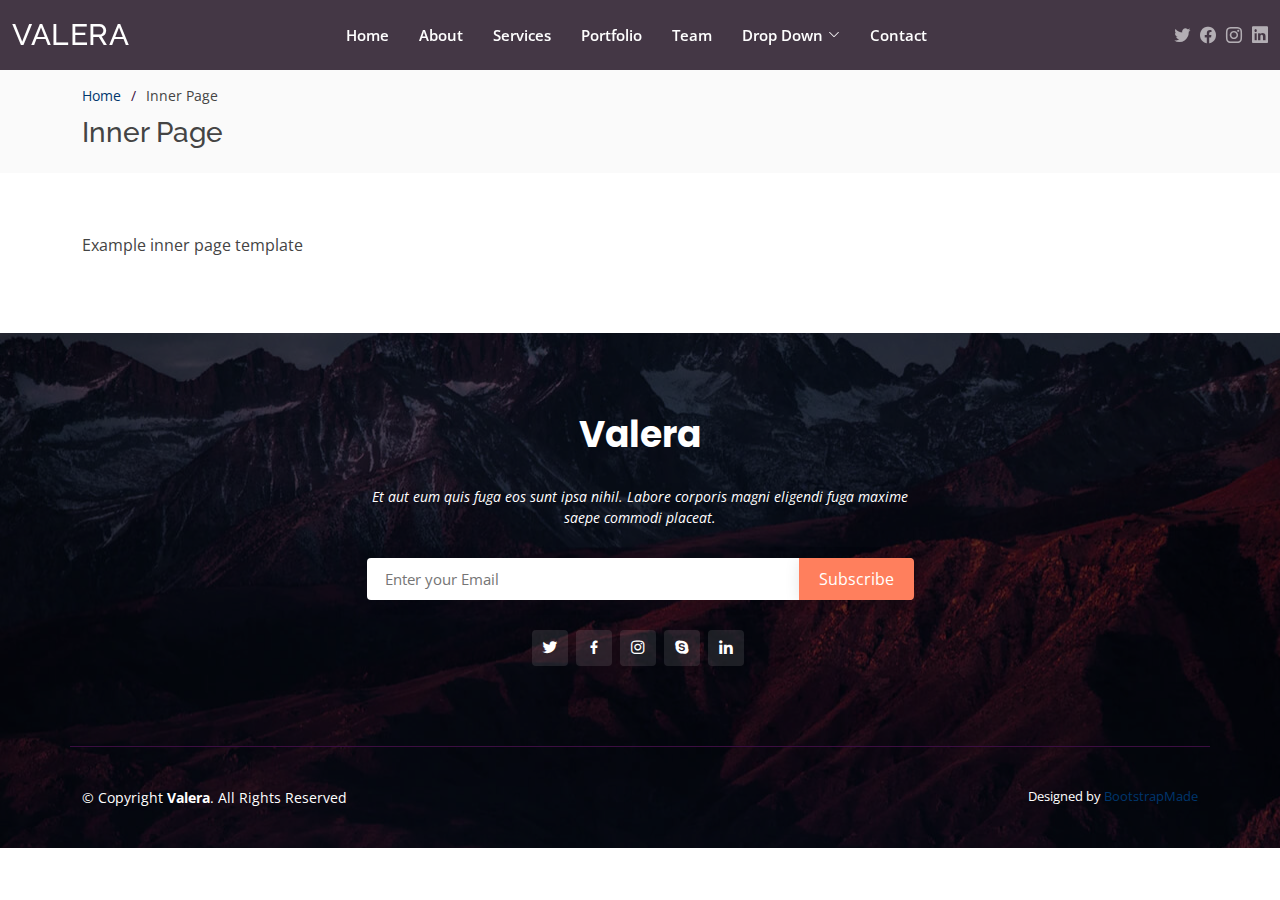
<file: inner-page.html>
<!DOCTYPE html>
<html lang="en">

<head>
  <meta charset="utf-8">
  <meta content="width=device-width, initial-scale=1.0" name="viewport">

  <title>Inner Page - Valera Bootstrap Template</title>
  <meta content="" name="description">
  <meta content="" name="keywords">

  <!-- Favicons -->
  <link href="assets/img/favicon.png" rel="icon">
  <link href="assets/img/apple-touch-icon.png" rel="apple-touch-icon">

  <!-- Google Fonts -->
  <link href="https://fonts.googleapis.com/css?family=Open+Sans:300,300i,400,400i,600,600i,700,700i|Raleway:300,300i,400,400i,500,500i,600,600i,700,700i|Poppins:300,300i,400,400i,500,500i,600,600i,700,700i" rel="stylesheet">

  <!-- Vendor CSS Files -->
  <link href="assets/vendor/bootstrap/css/bootstrap.min.css" rel="stylesheet">
  <link href="assets/vendor/bootstrap-icons/bootstrap-icons.css" rel="stylesheet">
  <link href="assets/vendor/boxicons/css/boxicons.min.css" rel="stylesheet">
  <link href="assets/vendor/glightbox/css/glightbox.min.css" rel="stylesheet">
  <link href="assets/vendor/remixicon/remixicon.css" rel="stylesheet">
  <link href="assets/vendor/swiper/swiper-bundle.min.css" rel="stylesheet">

  <!-- Template Main CSS File -->
  <link href="assets/css/style.css" rel="stylesheet">

  <!-- =======================================================
  * Template Name: Valera - v4.6.0
  * Template URL: https://bootstrapmade.com/valera-free-bootstrap-theme/
  * Author: BootstrapMade.com
  * License: https://bootstrapmade.com/license/
  ======================================================== -->
</head>

<body>

  <!-- ======= Header ======= -->
  <header id="header" class="d-flex align-items-center header-inner-pages">
    <div class="container-fluid d-flex align-items-center justify-content-lg-between">

      <h1 class="logo me-auto me-lg-0"><a href="index.html">Valera</a></h1>
      <!-- Uncomment below if you prefer to use an image logo -->
      <!-- <a href="index.html" class="logo me-auto me-lg-0"><img src="assets/img/logo.png" alt="" class="img-fluid"></a>-->

      <nav id="navbar" class="navbar order-last order-lg-0">
        <ul>
          <li><a class="nav-link scrollto " href="#hero">Home</a></li>
          <li><a class="nav-link scrollto" href="#about">About</a></li>
          <li><a class="nav-link scrollto" href="#services">Services</a></li>
          <li><a class="nav-link scrollto " href="#portfolio">Portfolio</a></li>
          <li><a class="nav-link scrollto" href="#team">Team</a></li>
          <li class="dropdown"><a href="#"><span>Drop Down</span> <i class="bi bi-chevron-down"></i></a>
            <ul>
              <li><a href="#">Drop Down 1</a></li>
              <li class="dropdown"><a href="#"><span>Deep Drop Down</span> <i class="bi bi-chevron-right"></i></a>
                <ul>
                  <li><a href="#">Deep Drop Down 1</a></li>
                  <li><a href="#">Deep Drop Down 2</a></li>
                  <li><a href="#">Deep Drop Down 3</a></li>
                  <li><a href="#">Deep Drop Down 4</a></li>
                  <li><a href="#">Deep Drop Down 5</a></li>
                </ul>
              </li>
              <li><a href="#">Drop Down 2</a></li>
              <li><a href="#">Drop Down 3</a></li>
              <li><a href="#">Drop Down 4</a></li>
            </ul>
          </li>
          <li><a class="nav-link scrollto" href="#contact">Contact</a></li>
        </ul>
        <i class="bi bi-list mobile-nav-toggle"></i>
      </nav><!-- .navbar -->

      <div class="header-social-links d-flex align-items-center">
        <a href="#" class="twitter"><i class="bi bi-twitter"></i></a>
        <a href="#" class="facebook"><i class="bi bi-facebook"></i></a>
        <a href="#" class="instagram"><i class="bi bi-instagram"></i></a>
        <a href="#" class="linkedin"><i class="bi bi-linkedin"></i></i></a>
      </div>

    </div>
  </header><!-- End Header -->

  <main id="main">

    <!-- ======= Breadcrumbs ======= -->
    <section id="breadcrumbs" class="breadcrumbs">
      <div class="container">

        <ol>
          <li><a href="index.html">Home</a></li>
          <li>Inner Page</li>
        </ol>
        <h2>Inner Page</h2>

      </div>
    </section><!-- End Breadcrumbs -->

    <section class="inner-page">
      <div class="container">
        <p>
          Example inner page template
        </p>
      </div>
    </section>

  </main><!-- End #main -->

  <!-- ======= Footer ======= -->
  <footer id="footer">

    <div class="footer-top">

      <div class="container">

        <div class="row  justify-content-center">
          <div class="col-lg-6">
            <h3>Valera</h3>
            <p>Et aut eum quis fuga eos sunt ipsa nihil. Labore corporis magni eligendi fuga maxime saepe commodi placeat.</p>
          </div>
        </div>

        <div class="row footer-newsletter justify-content-center">
          <div class="col-lg-6">
            <form action="" method="post">
              <input type="email" name="email" placeholder="Enter your Email"><input type="submit" value="Subscribe">
            </form>
          </div>
        </div>

        <div class="social-links">
          <a href="#" class="twitter"><i class="bx bxl-twitter"></i></a>
          <a href="#" class="facebook"><i class="bx bxl-facebook"></i></a>
          <a href="#" class="instagram"><i class="bx bxl-instagram"></i></a>
          <a href="#" class="google-plus"><i class="bx bxl-skype"></i></a>
          <a href="#" class="linkedin"><i class="bx bxl-linkedin"></i></a>
        </div>

      </div>
    </div>

    <div class="container footer-bottom clearfix">
      <div class="copyright">
        &copy; Copyright <strong><span>Valera</span></strong>. All Rights Reserved
      </div>
      <div class="credits">
        <!-- All the links in the footer should remain intact. -->
        <!-- You can delete the links only if you purchased the pro version. -->
        <!-- Licensing information: https://bootstrapmade.com/license/ -->
        <!-- Purchase the pro version with working PHP/AJAX contact form: https://bootstrapmade.com/valera-free-bootstrap-theme/ -->
        Designed by <a href="https://bootstrapmade.com/">BootstrapMade</a>
      </div>
    </div>
  </footer><!-- End Footer -->

  <div id="preloader"></div>
  <a href="#" class="back-to-top d-flex align-items-center justify-content-center"><i class="bi bi-arrow-up-short"></i></a>

  <!-- Vendor JS Files -->
  <script src="assets/vendor/bootstrap/js/bootstrap.bundle.min.js"></script>
  <script src="assets/vendor/glightbox/js/glightbox.min.js"></script>
  <script src="assets/vendor/isotope-layout/isotope.pkgd.min.js"></script>
  <script src="assets/vendor/php-email-form/validate.js"></script>
  <script src="assets/vendor/purecounter/purecounter.js"></script>
  <script src="assets/vendor/swiper/swiper-bundle.min.js"></script>

  <!-- Template Main JS File -->
  <script src="assets/js/main.js"></script>

</body>

</html>
</file>
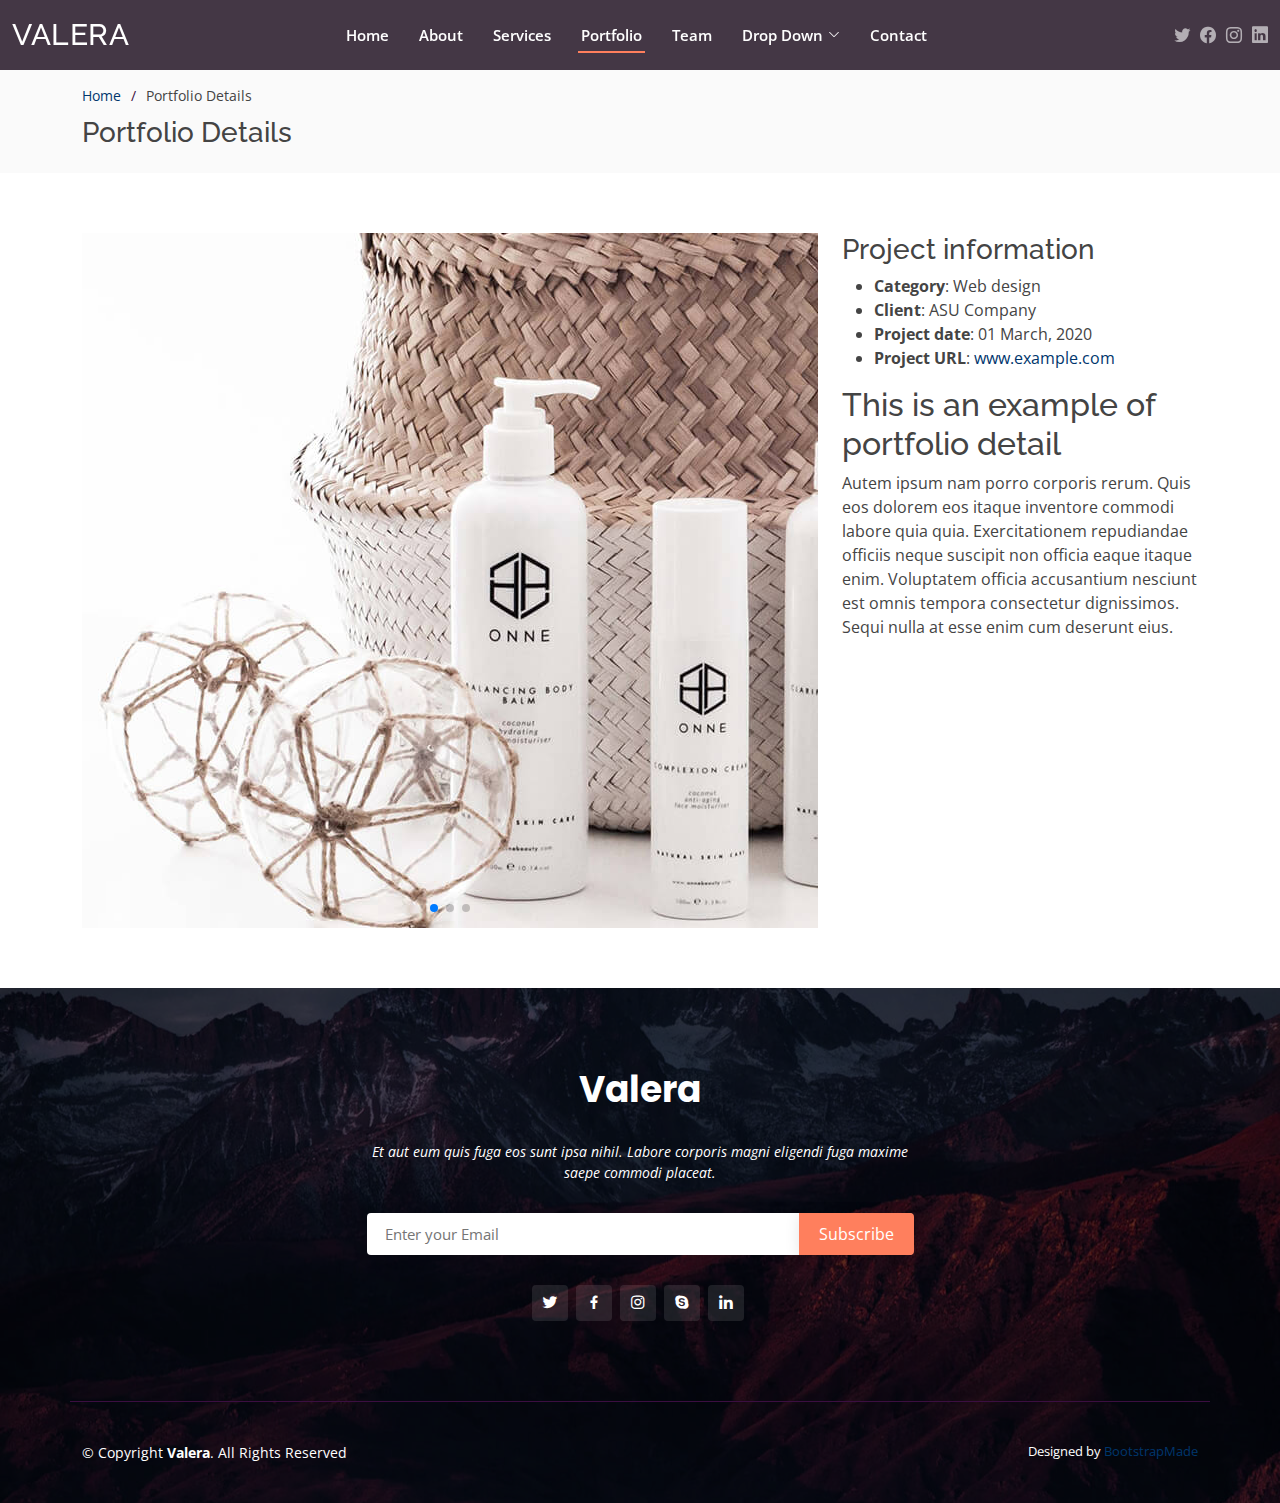
<file: portfolio-details.html>
<!DOCTYPE html>
<html lang="en">

<head>
  <meta charset="utf-8">
  <meta content="width=device-width, initial-scale=1.0" name="viewport">

  <title>Portfolio Details - Valera Bootstrap Template</title>
  <meta content="" name="description">
  <meta content="" name="keywords">

  <!-- Favicons -->
  <link href="assets/img/favicon.png" rel="icon">
  <link href="assets/img/apple-touch-icon.png" rel="apple-touch-icon">

  <!-- Google Fonts -->
  <link href="https://fonts.googleapis.com/css?family=Open+Sans:300,300i,400,400i,600,600i,700,700i|Raleway:300,300i,400,400i,500,500i,600,600i,700,700i|Poppins:300,300i,400,400i,500,500i,600,600i,700,700i" rel="stylesheet">

  <!-- Vendor CSS Files -->
  <link href="assets/vendor/bootstrap/css/bootstrap.min.css" rel="stylesheet">
  <link href="assets/vendor/bootstrap-icons/bootstrap-icons.css" rel="stylesheet">
  <link href="assets/vendor/boxicons/css/boxicons.min.css" rel="stylesheet">
  <link href="assets/vendor/glightbox/css/glightbox.min.css" rel="stylesheet">
  <link href="assets/vendor/remixicon/remixicon.css" rel="stylesheet">
  <link href="assets/vendor/swiper/swiper-bundle.min.css" rel="stylesheet">

  <!-- Template Main CSS File -->
  <link href="assets/css/style.css" rel="stylesheet">

  <!-- =======================================================
  * Template Name: Valera - v4.6.0
  * Template URL: https://bootstrapmade.com/valera-free-bootstrap-theme/
  * Author: BootstrapMade.com
  * License: https://bootstrapmade.com/license/
  ======================================================== -->
</head>

<body>

  <!-- ======= Header ======= -->
  <header id="header" class="d-flex align-items-center header-inner-pages">
    <div class="container-fluid d-flex align-items-center justify-content-lg-between">

      <h1 class="logo me-auto me-lg-0"><a href="index.html">Valera</a></h1>
      <!-- Uncomment below if you prefer to use an image logo -->
      <!-- <a href="index.html" class="logo me-auto me-lg-0"><img src="assets/img/logo.png" alt="" class="img-fluid"></a>-->

      <nav id="navbar" class="navbar order-last order-lg-0">
        <ul>
          <li><a class="nav-link scrollto " href="#hero">Home</a></li>
          <li><a class="nav-link scrollto" href="#about">About</a></li>
          <li><a class="nav-link scrollto" href="#services">Services</a></li>
          <li><a class="nav-link scrollto active" href="#portfolio">Portfolio</a></li>
          <li><a class="nav-link scrollto" href="#team">Team</a></li>
          <li class="dropdown"><a href="#"><span>Drop Down</span> <i class="bi bi-chevron-down"></i></a>
            <ul>
              <li><a href="#">Drop Down 1</a></li>
              <li class="dropdown"><a href="#"><span>Deep Drop Down</span> <i class="bi bi-chevron-right"></i></a>
                <ul>
                  <li><a href="#">Deep Drop Down 1</a></li>
                  <li><a href="#">Deep Drop Down 2</a></li>
                  <li><a href="#">Deep Drop Down 3</a></li>
                  <li><a href="#">Deep Drop Down 4</a></li>
                  <li><a href="#">Deep Drop Down 5</a></li>
                </ul>
              </li>
              <li><a href="#">Drop Down 2</a></li>
              <li><a href="#">Drop Down 3</a></li>
              <li><a href="#">Drop Down 4</a></li>
            </ul>
          </li>
          <li><a class="nav-link scrollto" href="#contact">Contact</a></li>
        </ul>
        <i class="bi bi-list mobile-nav-toggle"></i>
      </nav><!-- .navbar -->

      <div class="header-social-links d-flex align-items-center">
        <a href="#" class="twitter"><i class="bi bi-twitter"></i></a>
        <a href="#" class="facebook"><i class="bi bi-facebook"></i></a>
        <a href="#" class="instagram"><i class="bi bi-instagram"></i></a>
        <a href="#" class="linkedin"><i class="bi bi-linkedin"></i></i></a>
      </div>

    </div>
  </header><!-- End Header -->

  <main id="main">

    <!-- ======= Breadcrumbs ======= -->
    <section id="breadcrumbs" class="breadcrumbs">
      <div class="container">

        <ol>
          <li><a href="index.html">Home</a></li>
          <li>Portfolio Details</li>
        </ol>
        <h2>Portfolio Details</h2>

      </div>
    </section><!-- End Breadcrumbs -->

    <!-- ======= Portfolio Details Section ======= -->
    <section id="portfolio-details" class="portfolio-details">
      <div class="container">

        <div class="row gy-4">

          <div class="col-lg-8">
            <div class="portfolio-details-slider swiper">
              <div class="swiper-wrapper align-items-center">

                <div class="swiper-slide">
                  <img src="assets/img/portfolio/portfolio-details-1.jpg" alt="">
                </div>

                <div class="swiper-slide">
                  <img src="assets/img/portfolio/portfolio-details-2.jpg" alt="">
                </div>

                <div class="swiper-slide">
                  <img src="assets/img/portfolio/portfolio-details-3.jpg" alt="">
                </div>

              </div>
              <div class="swiper-pagination"></div>
            </div>
          </div>

          <div class="col-lg-4">
            <div class="portfolio-info">
              <h3>Project information</h3>
              <ul>
                <li><strong>Category</strong>: Web design</li>
                <li><strong>Client</strong>: ASU Company</li>
                <li><strong>Project date</strong>: 01 March, 2020</li>
                <li><strong>Project URL</strong>: <a href="#">www.example.com</a></li>
              </ul>
            </div>
            <div class="portfolio-description">
              <h2>This is an example of portfolio detail</h2>
              <p>
                Autem ipsum nam porro corporis rerum. Quis eos dolorem eos itaque inventore commodi labore quia quia. Exercitationem repudiandae officiis neque suscipit non officia eaque itaque enim. Voluptatem officia accusantium nesciunt est omnis tempora consectetur dignissimos. Sequi nulla at esse enim cum deserunt eius.
              </p>
            </div>
          </div>

        </div>

      </div>
    </section><!-- End Portfolio Details Section -->

  </main><!-- End #main -->

  <!-- ======= Footer ======= -->
  <footer id="footer">

    <div class="footer-top">

      <div class="container">

        <div class="row  justify-content-center">
          <div class="col-lg-6">
            <h3>Valera</h3>
            <p>Et aut eum quis fuga eos sunt ipsa nihil. Labore corporis magni eligendi fuga maxime saepe commodi placeat.</p>
          </div>
        </div>

        <div class="row footer-newsletter justify-content-center">
          <div class="col-lg-6">
            <form action="" method="post">
              <input type="email" name="email" placeholder="Enter your Email"><input type="submit" value="Subscribe">
            </form>
          </div>
        </div>

        <div class="social-links">
          <a href="#" class="twitter"><i class="bx bxl-twitter"></i></a>
          <a href="#" class="facebook"><i class="bx bxl-facebook"></i></a>
          <a href="#" class="instagram"><i class="bx bxl-instagram"></i></a>
          <a href="#" class="google-plus"><i class="bx bxl-skype"></i></a>
          <a href="#" class="linkedin"><i class="bx bxl-linkedin"></i></a>
        </div>

      </div>
    </div>

    <div class="container footer-bottom clearfix">
      <div class="copyright">
        &copy; Copyright <strong><span>Valera</span></strong>. All Rights Reserved
      </div>
      <div class="credits">
        <!-- All the links in the footer should remain intact. -->
        <!-- You can delete the links only if you purchased the pro version. -->
        <!-- Licensing information: https://bootstrapmade.com/license/ -->
        <!-- Purchase the pro version with working PHP/AJAX contact form: https://bootstrapmade.com/valera-free-bootstrap-theme/ -->
        Designed by <a href="https://bootstrapmade.com/">BootstrapMade</a>
      </div>
    </div>
  </footer><!-- End Footer -->

  <div id="preloader"></div>
  <a href="#" class="back-to-top d-flex align-items-center justify-content-center"><i class="bi bi-arrow-up-short"></i></a>

  <!-- Vendor JS Files -->
  <script src="assets/vendor/bootstrap/js/bootstrap.bundle.min.js"></script>
  <script src="assets/vendor/glightbox/js/glightbox.min.js"></script>
  <script src="assets/vendor/isotope-layout/isotope.pkgd.min.js"></script>
  <script src="assets/vendor/php-email-form/validate.js"></script>
  <script src="assets/vendor/purecounter/purecounter.js"></script>
  <script src="assets/vendor/swiper/swiper-bundle.min.js"></script>

  <!-- Template Main JS File -->
  <script src="assets/js/main.js"></script>

</body>

</html>
</file>
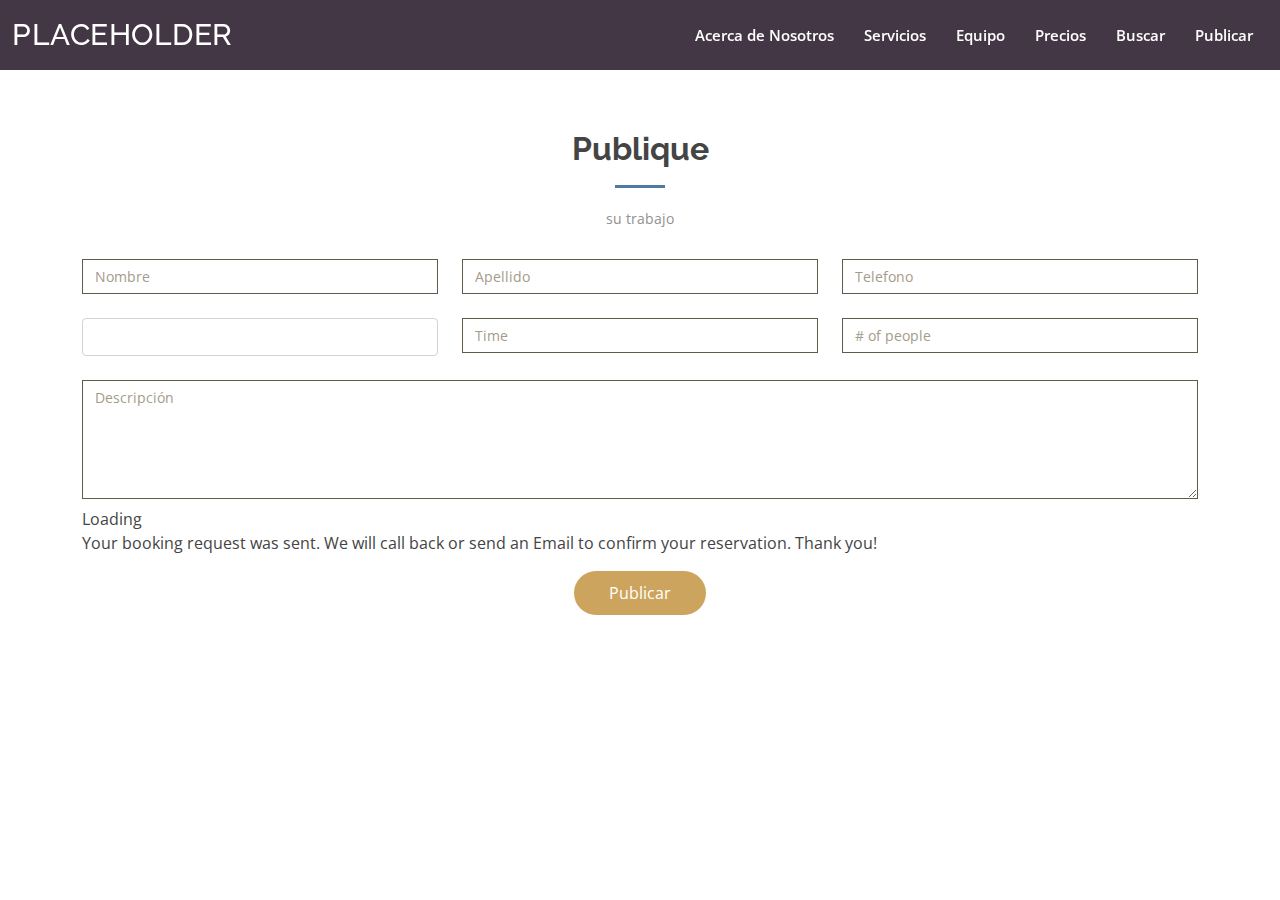
<file: publicar.html>
<!DOCTYPE html>
<html lang="en">

<head>
    <meta charset="utf-8">
    <meta content="width=device-width, initial-scale=1.0" name="viewport">

    <title>Proyecto Final</title>
    <meta content="" name="description">
    <meta content="" name="keywords">

    <!-- Favicons -->
    <link href="assets/img/favicon.png" rel="icon">
    <link href="assets/img/apple-touch-icon.png" rel="apple-touch-icon">

    <!-- Google Fonts -->
    <link href="https://fonts.googleapis.com/css?family=Open+Sans:300,300i,400,400i,600,600i,700,700i|Raleway:300,300i,400,400i,500,500i,600,600i,700,700i|Poppins:300,300i,400,400i,500,500i,600,600i,700,700i" rel="stylesheet">

    <!-- Vendor CSS Files -->
    <link href="assets/vendor/bootstrap/css/bootstrap.min.css" rel="stylesheet">
    <link href="assets/vendor/bootstrap-icons/bootstrap-icons.css" rel="stylesheet">
    <link href="assets/vendor/boxicons/css/boxicons.min.css" rel="stylesheet">
    <link href="assets/vendor/glightbox/css/glightbox.min.css" rel="stylesheet">
    <link href="assets/vendor/remixicon/remixicon.css" rel="stylesheet">
    <link href="assets/vendor/swiper/swiper-bundle.min.css" rel="stylesheet">

    <!-- Template Main CSS File -->
    <link href="assets/css/style.css" rel="stylesheet">

    <!-- =======================================================
    * Template Name: Valera - v4.6.0
    * Template URL: https://bootstrapmade.com/valera-free-bootstrap-theme/
    * Author: BootstrapMade.com
    * License: https://bootstrapmade.com/license/
    ======================================================== -->
</head>

<body>

    <!-- ======= Header ======= -->
    <header id="header" class="d-flex align-items-center ">
        <div class="container-fluid d-flex align-items-center justify-content-lg-between">

        <h1 class="logo me-auto me-lg-0"><a href="index.html">PLACEHOLDER</a></h1>
        <!-- Uncomment below if you prefer to use an image logo -->
        <!-- <a href="index.html" class="logo me-auto me-lg-0"><img src="assets/img/logo.png" alt="" class="img-fluid"></a> -->

        <nav id="navbar" class="navbar order-last order-lg-0">
            <ul>
            <li><a class="nav-link scrollto" href="#about">Acerca de Nosotros</a></li>
            <li><a class="nav-link scrollto" href="#services">Servicios</a></li>
            <li><a class="nav-link scrollto" href="#team">Equipo</a></li>
            <li><a class="nav-link scrollto" href="#pricing">Precios</a></li>
            <li><a class="nav-link scrollto" href="#contact">Buscar</a></li>
            <li><a class="nav-link scrollto" href="#contact">Publicar</a></li>
            </ul>
            <i class="bi bi-list mobile-nav-toggle"></i>
        </nav><!-- .navbar -->

        <!-- <div class="header-social-links d-flex align-items-center">
            <a href="#" class="twitter"><i class="bi bi-twitter"></i></a>
            <a href="#" class="facebook"><i class="bi bi-facebook"></i></a>
            <a href="#" class="instagram"><i class="bi bi-instagram"></i></a>
            <a href="#" class="linkedin"><i class="bi bi-linkedin"></i></i></a>
        </div> -->

        </div>
    </header><!-- End Header -->

    <main id="main">
        <section id="publish" class="publish">
            <div class="container" data-aos="fade-up">
      
              <div class="section-title">
                <h2>Publique</h2>
                <p>su trabajo</p>
              </div>
      
              <form action="forms/publish.php" method="post" role="form" class="php-email-form" data-aos="fade-up" data-aos-delay="100">
                <div class="row">

                    <!-- Nombre -->
                    <div class="col-lg-4 col-md-6 form-group">
                        <input type="text" name="name" class="form-control" id="nombre" placeholder="Nombre" data-rule="minlen:3" data-msg="Ingrese por lo menos 3 carácteres">
                        <div class="validate"></div>
                    </div>

                    <!-- Apellido -->
                    <div class="col-lg-4 col-md-6 form-group mt-3 mt-md-0">
                        <input type="apellido" class="form-control" name="apellido" id="apellido" placeholder="Apellido" data-rule="minlen:3" data-msg="Ingrese por lo menos 3 carácteres">
                        <div class="validate"></div>
                    </div>

                    <!-- Telefono -->
                    <div class="col-lg-4 col-md-6 form-group mt-3 mt-md-0">
                        <input type="text" class="form-control" name="telefono" id="telefono" placeholder="Telefono" data-rule="minlen:4" data-msg="Please enter at least 4 chars">
                        <div class="validate"></div>
                    </div>

                    <!-- Categoria -->
                    <div class="col-lg-4 col-md-6 form-group mt-3">
                        <select name="categoria" id="categoria" class="form-control">
                            <option value=""></option>
                            <option value="Electricista">Electricista</option>
                            <option value="Carpintero">Carpintero</option>
                        </select>
                        <!-- <input type="text" name="categoria" class="form-control" id="categoria" placeholder="categoria" data-rule="minlen:4" data-msg="Please enter at least 4 chars"> -->
                        <div class="validate"></div>
                    </div>


                    <div class="col-lg-4 col-md-6 form-group mt-3">
                        <input type="text" class="form-control" name="time" id="time" placeholder="Time" data-rule="minlen:4" data-msg="Please enter at least 4 chars">
                        <div class="validate"></div>
                    </div>


                    <div class="col-lg-4 col-md-6 form-group mt-3">
                        <input type="number" class="form-control" name="people" id="people" placeholder="# of people" data-rule="minlen:1" data-msg="Please enter at least 1 chars">
                        <div class="validate"></div>
                    </div>
                </div>

                <!-- Descripción -->
                <div class="form-group mt-3">
                    <textarea class="form-control" name="message" rows="5" placeholder="Descripción"></textarea>
                    <div class="validate"></div>
                </div>

                <div class="mb-3">
                    <div class="loading">Loading</div>
                    <div class="error-message"></div>
                    <div class="sent-message">Your booking request was sent. We will call back or send an Email to confirm your reservation. Thank you!</div>
                </div>
                <div class="text-center"><button type="submit">Publicar</button></div>
              </form>
      
            </div>
          </section><!-- End Book A Table Section -->

    </main>

    <!-- Vendor JS Files -->
    <script src="assets/vendor/bootstrap/js/bootstrap.bundle.min.js"></script>
    <script src="assets/vendor/glightbox/js/glightbox.min.js"></script>
    <script src="assets/vendor/isotope-layout/isotope.pkgd.min.js"></script>
    <script src="assets/vendor/php-email-form/validate.js"></script>
    <script src="assets/vendor/purecounter/purecounter.js"></script>
    <script src="assets/vendor/swiper/swiper-bundle.min.js"></script>

    <!-- Template Main JS File -->
    <script src="assets/js/main.js"></script>
</body>
</file>
<file: assets/css/style.css>
/**
* Template Name: Valera - v4.6.0
* Template URL: https://bootstrapmade.com/valera-free-bootstrap-theme/
* Author: BootstrapMade.com
* License: https://bootstrapmade.com/license/
*/

/*--------------------------------------------------------------
# General
--------------------------------------------------------------*/
body {
  font-family: "Open Sans", sans-serif;
  color: #444444;
}

a {
  color: #00366d;
  text-decoration: none;
}

a:hover {
  color: #0059b3;
  text-decoration: none;
}

h1, h2, h3, h4, h5, h6 {
  font-family: "Raleway", sans-serif;
}

/*--------------------------------------------------------------
# Preloader
--------------------------------------------------------------*/
#preloader {
  position: fixed;
  top: 0;
  left: 0;
  right: 0;
  bottom: 0;
  z-index: 9999;
  overflow: hidden;
  background: #fff;
}

#preloader:before {
  content: "";
  position: fixed;
  top: calc(50% - 30px);
  left: calc(50% - 30px);
  border: 6px solid #ff7f5d;
  border-top-color: white;
  border-radius: 50%;
  width: 60px;
  height: 60px;
  -webkit-animation: animate-preloader 1s linear infinite;
  animation: animate-preloader 1s linear infinite;
}

@-webkit-keyframes animate-preloader {
  0% {
    transform: rotate(0deg);
  }
  100% {
    transform: rotate(360deg);
  }
}

@keyframes animate-preloader {
  0% {
    transform: rotate(0deg);
  }
  100% {
    transform: rotate(360deg);
  }
}
/*--------------------------------------------------------------
# Back to top button
--------------------------------------------------------------*/
.back-to-top {
  position: fixed;
  visibility: hidden;
  opacity: 0;
  right: 15px;
  bottom: 15px;
  z-index: 996;
  background: #ff7f5d;
  width: 40px;
  height: 40px;
  border-radius: 4px;
  transition: all 0.4s;
}
.back-to-top i {
  font-size: 28px;
  color: #fff;
  line-height: 0;
}
.back-to-top:hover {
  background: #ff9f86;
  color: #fff;
}
.back-to-top.active {
  visibility: visible;
  opacity: 1;
}

/*--------------------------------------------------------------
# Header
--------------------------------------------------------------*/
#header {
  background: rgba(21, 5, 23, 0.25);
  transition: all 0.5s;
  z-index: 997;
  position: relative;
  height: 70px;
}
@media (max-width: 992px) {
  #header {
    height: 60px;
  }
}
#header.fixed-top, #header.header-inner-pages {
  background: rgba(21, 5, 23, 0.8);
}
#header.fixed-top {
  position: fixed;
}
#header .logo {
  font-size: 30px;
  margin: 0;
  padding: 0;
  line-height: 1;
  font-weight: 500;
  letter-spacing: 0.5px;
  text-transform: uppercase;
}
#header .logo a {
  color: #fff;
}
#header .logo img {
  max-height: 40px;
}

.scrolled-offset {
  margin-top: 70px;
}
@media (max-width: 991px) {
  .scrolled-offset {
    margin-top: 60px;
  }
}

/*--------------------------------------------------------------
# Header Social Links
--------------------------------------------------------------*/
.header-social-links {
  padding-left: 20px;
}
.header-social-links a {
  color: rgba(255, 255, 255, 0.6);
  margin-left: 10px;
  display: inline-flex;
  align-items: center;
  justify-content: center;
  transition: 0.3s;
}
.header-social-links a i {
  line-height: 0;
}
.header-social-links a:hover {
  color: #fff;
}
@media (max-width: 768px) {
  .header-social-links {
    padding: 0 15px 0 0;
  }
}

/*--------------------------------------------------------------
# Navigation Menu
--------------------------------------------------------------*/
/**
* Desktop Navigation 
*/
.navbar {
  padding: 0;
}
.navbar ul {
  margin: 0;
  padding: 0;
  display: flex;
  list-style: none;
  align-items: center;
}
.navbar li {
  position: relative;
}
.navbar > ul > li {
  white-space: nowrap;
  padding: 10px 12px;
}
.navbar a, .navbar a:focus {
  display: flex;
  align-items: center;
  justify-content: space-between;
  padding: 0 3px;
  font-size: 15px;
  font-weight: 600;
  white-space: nowrap;
  transition: 0.3s;
  color: white;
  position: relative;
}
.navbar a i, .navbar a:focus i {
  font-size: 12px;
  line-height: 0;
  margin-left: 5px;
}
.navbar > ul > li > a:before {
  content: "";
  position: absolute;
  width: 100%;
  height: 2px;
  bottom: -7px;
  left: 0;
  background-color: #ff7f5d;
  visibility: hidden;
  width: 0px;
  transition: all 0.3s ease-in-out 0s;
}
.navbar a:hover:before, .navbar li:hover > a:before, .navbar .active:before {
  visibility: visible;
  width: 100%;
}
.navbar a:hover, .navbar .active, .navbar .active:focus, .navbar li:hover > a {
  color: #fff;
}
.navbar .dropdown ul {
  display: block;
  position: absolute;
  left: 12px;
  top: calc(100% + 30px);
  margin: 0;
  padding: 10px 0;
  z-index: 99;
  opacity: 0;
  visibility: hidden;
  background: #fff;
  box-shadow: 0px 0px 30px rgba(127, 137, 161, 0.25);
  transition: 0.3s;
}
.navbar .dropdown ul li {
  min-width: 200px;
}
.navbar .dropdown ul a {
  padding: 10px 20px;
  font-size: 14px;
  text-transform: none;
  font-weight: 500;
  color: #150517;
}
.navbar .dropdown ul a i {
  font-size: 12px;
}
.navbar .dropdown ul a:hover, .navbar .dropdown ul .active:hover, .navbar .dropdown ul li:hover > a {
  color: #ff7f5d;
}
.navbar .dropdown:hover > ul {
  opacity: 1;
  top: 100%;
  visibility: visible;
}
.navbar .dropdown .dropdown ul {
  top: 0;
  left: calc(100% - 30px);
  visibility: hidden;
}
.navbar .dropdown .dropdown:hover > ul {
  opacity: 1;
  top: 0;
  left: 100%;
  visibility: visible;
}
@media (max-width: 1366px) {
  .navbar .dropdown .dropdown ul {
    left: -90%;
  }
  .navbar .dropdown .dropdown:hover > ul {
    left: -100%;
  }
}

/**
* Mobile Navigation 
*/
.mobile-nav-toggle {
  color: #fff;
  font-size: 28px;
  cursor: pointer;
  display: none;
  line-height: 0;
  transition: 0.5s;
}

@media (max-width: 991px) {
  .mobile-nav-toggle {
    display: block;
  }

  .navbar ul {
    display: none;
  }
}
.navbar-mobile {
  position: fixed;
  overflow: hidden;
  top: 0;
  right: 0;
  left: 0;
  bottom: 0;
  background: rgba(0, 0, 0, 0.9);
  transition: 0.3s;
  z-index: 999;
}
.navbar-mobile .mobile-nav-toggle {
  position: absolute;
  top: 15px;
  right: 15px;
}
.navbar-mobile ul {
  display: block;
  position: absolute;
  top: 55px;
  right: 15px;
  bottom: 15px;
  left: 15px;
  padding: 10px 0;
  background-color: #fff;
  overflow-y: auto;
  transition: 0.3s;
}
.navbar-mobile a, .navbar-mobile a:focus {
  padding: 10px 20px;
  font-size: 15px;
  color: #150517;
}
.navbar-mobile > ul > li {
  padding: 0;
}
.navbar-mobile a:hover:before, .navbar-mobile li:hover > a:before, .navbar-mobile .active:before {
  visibility: hidden;
}
.navbar-mobile a:hover, .navbar-mobile .active, .navbar-mobile li:hover > a {
  color: #ff7f5d;
}
.navbar-mobile .getstarted, .navbar-mobile .getstarted:focus {
  margin: 15px;
}
.navbar-mobile .dropdown ul {
  position: static;
  display: none;
  margin: 10px 20px;
  padding: 10px 0;
  z-index: 99;
  opacity: 1;
  visibility: visible;
  background: #fff;
  box-shadow: 0px 0px 30px rgba(127, 137, 161, 0.25);
}
.navbar-mobile .dropdown ul li {
  min-width: 200px;
}
.navbar-mobile .dropdown ul a {
  padding: 10px 20px;
}
.navbar-mobile .dropdown ul a i {
  font-size: 12px;
}
.navbar-mobile .dropdown ul a:hover, .navbar-mobile .dropdown ul .active:hover, .navbar-mobile .dropdown ul li:hover > a {
  color: #ff7f5d;
}
.navbar-mobile .dropdown > .dropdown-active {
  display: block;
}

/*--------------------------------------------------------------
# Hero Section
--------------------------------------------------------------*/
#hero {
  width: 100%;
  height: 100vh;
  background: url("../img/hero-bg.jpg") top center;
  background-size: cover;
  position: relative;
  margin-bottom: -70px;
}
@media (max-width: 992px) {
  #hero {
    margin-bottom: -60px;
  }
}
#hero:before {
  content: "";
  background: rgba(21, 5, 23, 0.5) linear-gradient(rgba(26, 0, 33, 0.5) 0%, rgba(26, 0, 33, 0.5) 5%, rgba(38, 6, 51, 0.5) 40%, rgba(147, 47, 69, 0.7) 76%, rgba(236, 97, 93, 0.7) 94%, rgba(236, 97, 93, 0.5) 100%) repeat scroll 0% 0%;
  position: absolute;
  bottom: 0;
  top: 0;
  left: 0;
  right: 0;
}
#hero .hero-container {
  position: absolute;
  bottom: 0;
  top: 0;
  left: 15px;
  right: 15px;
  display: flex;
  justify-content: center;
  align-items: center;
  flex-direction: column;
  text-align: center;
}
#hero h1 {
  margin: 0;
  font-size: 64px;
  font-weight: 700;
  line-height: 56px;
  text-transform: uppercase;
  color: #fff;
}
#hero h2 {
  color: #eee;
  margin: 15px 0 0 0;
  font-size: 24px;
}
#hero .btn-get-started {
  font-family: "Raleway", sans-serif;
  font-weight: 500;
  font-size: 16px;
  letter-spacing: 1px;
  display: inline-block;
  padding: 10px 40px;
  border-radius: 4px;
  transition: 0.5s;
  margin-top: 30px;
  border: 2px solid #fff;
  color: #fff;
}
#hero .btn-get-started:hover {
  background: #ff7f5d;
  border: 2px solid #ff7f5d;
}
@media (min-width: 1024px) {
  #hero {
    background-attachment: fixed;
  }
}
@media (max-width: 768px) {
  #hero h1 {
    font-size: 30px;
    line-height: 36px;
  }
  #hero h2 {
    font-size: 18px;
    line-height: 24px;
  }
}

/*--------------------------------------------------------------
# Sections General
--------------------------------------------------------------*/
section {
  padding: 60px 0;
  overflow: hidden;
}

.section-bg {
  background-color: #fafafa;
}

.section-title {
  text-align: center;
  padding-bottom: 30px;
}
.section-title h2 {
  font-size: 32px;
  font-weight: 700;
  margin-bottom: 20px;
  padding-bottom: 20px;
  position: relative;
}
.section-title h2::after {
  content: "";
  position: absolute;
  display: block;
  width: 50px;
  height: 3px;
  background: #4E7AA6;
  bottom: 0;
  left: calc(50% - 25px);
}
.section-title p {
  margin-bottom: 0;
  color: #919191;
  font-size: 14px;
}

/*--------------------------------------------------------------
# Featured
--------------------------------------------------------------*/

/*--------------------------------------------------------------
# About
--------------------------------------------------------------*/
.about .content h3 {
  font-weight: 600;
  font-size: 26px;
}
.about .content ul {
  list-style: none;
  padding: 0;
}
.about .content ul li {
  padding-left: 28px;
  position: relative;
}
.about .content ul li + li {
  margin-top: 10px;
}
.about .content ul i {
  position: absolute;
  left: 0;
  top: 2px;
  font-size: 20px;
  color: #ff7f5d;
  line-height: 1;
}
.about .content p:last-child {
  margin-bottom: 0;
}
.about .content .btn-learn-more {
  font-family: "Raleway", sans-serif;
  font-weight: 600;
  font-size: 14px;
  letter-spacing: 1px;
  display: inline-block;
  padding: 12px 32px;
  border-radius: 5px;
  transition: 0.3s;
  line-height: 1;
  color: #ff7f5d;
  -webkit-animation-delay: 0.8s;
  animation-delay: 0.8s;
  margin-top: 6px;
  border: 2px solid #ff7f5d;
}
.about .content .btn-learn-more:hover {
  background: #ff7f5d;
  color: #fff;
  text-decoration: none;
}

/*--------------------------------------------------------------
# Counts
--------------------------------------------------------------*/
.counts {
  padding: 0;
}
.counts .counters span {
  font-size: 48px;
  display: block;
  color: #ff7f5d;
}
.counts .counters p {
  padding: 0;
  margin: 0 0 20px 0;
  font-family: "Raleway", sans-serif;
  font-size: 14px;
}

/*--------------------------------------------------------------
# Our Values
--------------------------------------------------------------*/
.our-values .card {
  border: 0;
  padding: 160px 20px 20px 20px;
  position: relative;
  width: 100%;
  background-size: cover;
  background-repeat: no-repeat;
  background-position: center center;
}
.our-values .card-body {
  z-index: 10;
  background: rgba(255, 255, 255, 0.9);
  padding: 15px 30px;
  box-shadow: 0px 2px 15px rgba(0, 0, 0, 0.1);
  transition: 0.3s;
  transition: ease-in-out 0.4s;
  border-radius: 5px;
}
.our-values .card-title {
  font-weight: 700;
  text-align: center;
  margin-bottom: 15px;
}
.our-values .card-title a {
  color: #150517;
}
.our-values .card-text {
  color: #5e5e5e;
}
.our-values .read-more a {
  color: #777777;
  text-transform: uppercase;
  font-weight: 600;
  font-size: 12px;
  transition: 0.4s;
}
.our-values .read-more a:hover {
  text-decoration: underline;
}
.our-values .card:hover .card-body {
  background: #ff7f5d;
}
.our-values .card:hover .read-more a, .our-values .card:hover .card-title, .our-values .card:hover .card-title a, .our-values .card:hover .card-text {
  color: #fff;
}

/*--------------------------------------------------------------
# Clients
--------------------------------------------------------------*/
.clients {
  padding: 15px 0;
  text-align: center;
}
.clients img {
  max-width: 45%;
  transition: all 0.4s ease-in-out;
  display: inline-block;
  padding: 15px 0;
  filter: grayscale(100);
}
.clients img:hover {
  filter: none;
  transform: scale(1.15);
}
@media (max-width: 768px) {
  .clients img {
    max-width: 40%;
  }
}

/*--------------------------------------------------------------
# Services
--------------------------------------------------------------*/
.services .icon-box {
  padding: 30px;
  position: relative;
  overflow: hidden;
  border-radius: 10px;
  background: #fff;
  box-shadow: 0 10px 29px 0 rgba(68, 88, 144, 0.1);
  transition: all 0.3s ease-in-out;
  height: 100%;
}
.services .icon-box:hover {
  transform: translateY(-5px);
}
.services .icon {
  position: absolute;
  left: -20px;
  top: calc(50% - 30px);
}
.services .icon i {
  font-size: 64px;
  line-height: 1;
  transition: 0.5s;
}
.services .title {
  margin-left: 40px;
  font-weight: 700;
  margin-bottom: 15px;
  font-size: 18px;
}
.services .title span {
  color: #111;
}

.services .description {
  font-size: 14px;
  margin-left: 40px;
  line-height: 24px;
  margin-bottom: 0;
}

.services .description a {
  font-weight: bold;
}
/*--------------------------------------------------------------
# Testimonials
--------------------------------------------------------------*/
.testimonials .testimonials-carousel, .testimonials .testimonials-slider {
  overflow: hidden;
}
.testimonials .testimonial-item {
  box-sizing: content-box;
  min-height: 320px;
}
.testimonials .testimonial-item .testimonial-img {
  width: 90px;
  border-radius: 50%;
  margin: -40px 0 0 40px;
  position: relative;
  z-index: 2;
  border: 6px solid #fff;
}
.testimonials .testimonial-item h3 {
  font-size: 18px;
  font-weight: bold;
  margin: 10px 0 5px 45px;
  color: #111;
}
.testimonials .testimonial-item h4 {
  font-size: 14px;
  color: #999;
  margin: 0 0 0 45px;
}
.testimonials .testimonial-item .quote-icon-left, .testimonials .testimonial-item .quote-icon-right {
  color: #ffbbaa;
  font-size: 26px;
}
.testimonials .testimonial-item .quote-icon-left {
  display: inline-block;
  left: -5px;
  position: relative;
}
.testimonials .testimonial-item .quote-icon-right {
  display: inline-block;
  right: -5px;
  position: relative;
  top: 10px;
}
.testimonials .testimonial-item p {
  font-style: italic;
  margin: 0 15px 0 15px;
  padding: 20px 20px 60px 20px;
  background: #fff;
  position: relative;
  border-radius: 6px;
  position: relative;
  z-index: 1;
}
.testimonials .swiper-pagination {
  margin-top: 20px;
  position: relative;
}
.testimonials .swiper-pagination .swiper-pagination-bullet {
  width: 12px;
  height: 12px;
  background-color: #fff;
  opacity: 1;
  border: 1px solid #ff7f5d;
}
.testimonials .swiper-pagination .swiper-pagination-bullet-active {
  background-color: #ff7f5d;
}

/*--------------------------------------------------------------
# Team
--------------------------------------------------------------*/
.team .member {
  margin-bottom: 20px;
  overflow: hidden;
  border-radius: 4px;
  background: #fff;
  box-shadow: 0 0 15px rgba(0, 0, 0, 0.05);
}
.team .member .member-img {
  position: relative;
  overflow: hidden;
}
.team .member .social {
  position: absolute;
  left: 0;
  bottom: 30px;
  right: 0;
  opacity: 0;
  transition: ease-in-out 0.3s;
  display: flex;
  justify-content: center;
  align-items: center;
}
.team .member .social a {
  transition: color 0.3s;
  color: #150517;
  margin: 0 3px;
  border-radius: 4px;
  width: 36px;
  height: 36px;
  background: rgba(255, 127, 93, 0.8);
  display: flex;
  justify-content: center;
  align-items: center;
  transition: ease-in-out 0.3s;
  color: #fff;
}
.team .member .social a i {
  line-height: 0;
}
.team .member .social a:hover {
  background: #ff7f5d;
}
.team .member .social i {
  font-size: 18px;
}
.team .member .member-info {
  padding: 25px 15px;
}
.team .member .member-info h4 {
  font-weight: 700;
  margin-bottom: 5px;
  font-size: 18px;
  color: #150517;
}
.team .member .member-info span {
  display: block;
  font-size: 13px;
  font-weight: 400;
  color: #aaaaaa;
}
.team .member .member-info p {
  font-style: italic;
  font-size: 14px;
  line-height: 26px;
  color: #777777;
}
.team .member:hover .social {
  opacity: 1;
  bottom: 15px;
}

/*--------------------------------------------------------------
# Pricing
--------------------------------------------------------------*/
.pricing .row {
  padding-top: 40px;
}

.pricing .box {
  padding: 40px;
  margin-bottom: 30px;
  box-shadow: 0px 0px 30px rgba(73, 78, 92, 0.15);
  background: #fff;
  text-align: center;
}

.pricing h3 {
  font-weight: 300;
  margin-bottom: 15px;
  font-size: 28px;
}

.pricing h4 {
  font-size: 46px;
  color: #7B9EC0;
  font-weight: 400;
  font-family: "Open Sans", sans-serif;
  margin-bottom: 25px;
}

.pricing h4 span {
  color: #bababa;
  font-size: 18px;
  display: block;
}

.pricing ul {
  padding: 0;
  list-style: none;
  color: #999;
  text-align: left;
  line-height: 20px;
}

.pricing ul li {
  padding-bottom: 12px;
}

.pricing ul i {
  color: #7B9EC0;
  font-size: 18px;
  padding-right: 4px;
}

.pricing ul .na {
  color: #ccc;
}

.pricing ul .na i {
  color: #ccc;
}

.pricing ul .na span {
  text-decoration: line-through;
}

.pricing .get-started-btn {
  display: inline-block;
  padding: 8px 30px;
  border-radius: 5px;
  color: #444444;
  transition: none;
  font-size: 15px;
  font-weight: 400;
  font-family: "Raleway", sans-serif;
  transition: 0.3s;
  font-weight: 500;
  border: 2px solid #dddddd;
}

.pricing .featured .get-started-btn  {
  color: #fff;
}

.pricing .get-started-btn:hover {
  color: #7B9EC0;
  border-color: #7B9EC0;
}

.pricing .featured {
  z-index: 10;
  margin: -30px -5px 0 -5px;
  background: #7B9EC0;
}

.pricing .featured h3, 
.pricing .featured h4, 
.pricing .featured h4 span, 
.pricing .featured ul, 
.pricing .featured ul .na, 
.pricing .featured ul i, 
.pricing .featured ul .na i {
  color: #fff;
}

.pricing .featured .get-started-btn:hover {
  color: #7B9EC0;
  background: #fff;
}

/*--------------------------------------------------------------
# Frequently Asked Questions
--------------------------------------------------------------*/
.faq .faq-list {
  padding: 0 100px;
}
.faq .faq-list ul {
  padding: 0;
  list-style: none;
}
.faq .faq-list li + li {
  margin-top: 15px;
}
.faq .faq-list li {
  padding: 20px;
  background: #fff;
  border-radius: 4px;
  position: relative;
}
.faq .faq-list a {
  display: block;
  position: relative;
  font-family: "Poppins", sans-serif;
  font-size: 16px;
  line-height: 24px;
  font-weight: 500;
  padding: 0 30px;
  outline: none;
  cursor: pointer;
}
.faq .faq-list .icon-help {
  font-size: 24px;
  position: absolute;
  right: 0;
  left: 20px;
  color: #ffa790;
}
.faq .faq-list .icon-show, .faq .faq-list .icon-close {
  font-size: 24px;
  position: absolute;
  right: 0;
  top: 0;
}
.faq .faq-list p {
  margin-bottom: 0;
  padding: 10px 0 0 0;
}
.faq .faq-list .icon-show {
  display: none;
}
.faq .faq-list a.collapsed {
  color: #343a40;
}
.faq .faq-list a.collapsed:hover {
  color: #ff7f5d;
}
.faq .faq-list a.collapsed .icon-show {
  display: inline-block;
}
.faq .faq-list a.collapsed .icon-close {
  display: none;
}
@media (max-width: 1200px) {
  .faq .faq-list {
    padding: 0;
  }
}

/*--------------------------------------------------------------
# Publish
--------------------------------------------------------------*/
.publish .php-email-form {
  width: 100%;
}
.publish .php-email-form .form-group {
  padding-bottom: 8px;
}
.publish .php-email-form .validate {
  display: none;
  color: red;
  margin: 0 0 15px 0;
  font-weight: 400;
  font-size: 13px;
}
.publish .php-email-form .error-message {
  display: none;
  color: #fff;
  background: #ed3c0d;
  text-align: left;
  padding: 15px;
  font-weight: 600;
}
.publish .php-email-form .error-message br + br {
  margin-top: 25px;
}
/* .publish .php-email-form .sent-message {
  display: none;
  color: #fff;
  background: #18d26e;
  text-align: center;
  padding: 15px;
  font-weight: 600;
} */
/* .publish .php-email-form .loading {
  display: none;
  text-align: center;
  padding: 15px;
} */
/* .publish .php-email-form .loading:before {
  content: "";
  display: inline-block;
  border-radius: 50%;
  width: 24px;
  height: 24px;
  margin: 0 10px -6px 0;
  border: 3px solid #cda45e;
  border-top-color: #1a1814;
  -webkit-animation: animate-loading 1s linear infinite;
  animation: animate-loading 1s linear infinite;
} */
.publish .php-email-form input, .publish .php-email-form textarea {
  border-radius: 0;
  box-shadow: none;
  font-size: 14px;
  border-color: #625b4b;
  color: black;
}

.publish .php-email-form input::-webkit-input-placeholder, .publish .php-email-form textarea::-webkit-input-placeholder {
  color: #a49b89;
}
.publish .php-email-form input::-moz-placeholder, .publish .php-email-form textarea::-moz-placeholder {
  color: #a49b89;
}
.publish .php-email-form input::placeholder, .publish .php-email-form textarea::placeholder {
  color: #a49b89;
}
.publish .php-email-form input:focus, .publish .php-email-form textarea:focus {
  border-color: #cda45e;
}
.publish .php-email-form button[type=submit] {
  background: #cda45e;
  border: 0;
  padding: 10px 35px;
  color: rgb(255, 255, 255);
  transition: 0.4s;
  border-radius: 50px;
}
.publish .php-email-form button[type=submit]:hover {
  background: #d3af71;
}

/*--------------------------------------------------------------
# Breadcrumbs
--------------------------------------------------------------*/
.breadcrumbs {
  padding: 15px 0;
  background: #fafafa;
  min-height: 40px;
}
.breadcrumbs h2 {
  font-size: 28px;
  font-weight: 500;
}
.breadcrumbs ol {
  display: flex;
  flex-wrap: wrap;
  list-style: none;
  padding: 0 0 10px 0;
  margin: 0;
  font-size: 14px;
}
.breadcrumbs ol li + li {
  padding-left: 10px;
}
.breadcrumbs ol li + li::before {
  display: inline-block;
  padding-right: 10px;
  color: #3b0e41;
  content: "/";
}

/*--------------------------------------------------------------
# Login
--------------------------------------------------------------*/
.btn-login {
  font-size: 0.9rem;
  letter-spacing: 0.05rem;
  padding: 0.75rem 1rem;
}

.btn-google {
  color: white !important;
  background-color: #ea4335;
}

.btn-facebook {
  color: white !important;
  background-color: #3b5998;
}
/*--------------------------------------------------------------
# Footer
--------------------------------------------------------------*/
#footer {
  background: url("../img/footer-bg.jpg") center center no-repeat;
  color: #fff;
  font-size: 14px;
  position: relative;
}
#footer::before {
  content: "";
  position: absolute;
  left: 0;
  right: 0;
  top: 0;
  bottom: 0;
  background: rgba(2, 0, 2, 0.6);
  z-index: 1;
}
#footer .footer-top {
  position: relative;
  z-index: 2;
  text-align: center;
  padding: 80px 0;
}
#footer .footer-top h3 {
  font-size: 36px;
  font-weight: 700;
  color: #fff;
  position: relative;
  font-family: "Poppins", sans-serif;
  padding-bottom: 0;
  margin-bottom: 0;
}
#footer .footer-top p {
  font-size: 15;
  font-style: italic;
  margin: 30px 0 0 0;
  padding: 0;
}
#footer .footer-top .footer-newsletter {
  text-align: center;
  font-size: 15px;
  margin-top: 30px;
}
#footer .footer-top .footer-newsletter form {
  background: #fff;
  padding: 6px 10px;
  position: relative;
  border-radius: 4px;
  box-shadow: 0px 2px 15px rgba(0, 0, 0, 0.1);
  text-align: left;
}
#footer .footer-top .footer-newsletter form input[type=email] {
  border: 0;
  padding: 4px 8px;
  width: calc(100% - 100px);
}
#footer .footer-top .footer-newsletter form input[type=submit] {
  position: absolute;
  top: 0;
  right: -1px;
  bottom: 0;
  border: 0;
  background: none;
  font-size: 16px;
  padding: 0 20px;
  background: #ff7f5d;
  color: #fff;
  transition: 0.3s;
  border-radius: 0 4px 4px 0;
  box-shadow: 0px 2px 15px rgba(0, 0, 0, 0.1);
}
#footer .footer-top .footer-newsletter form input[type=submit]:hover {
  background: #ff9377;
}
#footer .footer-top .social-links {
  margin-top: 30px;
}
#footer .footer-top .social-links a {
  font-size: 18px;
  display: inline-block;
  background: rgba(255, 255, 255, 0.1);
  color: #fff;
  line-height: 1;
  padding: 8px 0;
  margin-right: 4px;
  border-radius: 4px;
  text-align: center;
  width: 36px;
  height: 36px;
  transition: 0.3s;
}
#footer .footer-top .social-links a:hover {
  background: #ff7f5d;
  color: #fff;
  text-decoration: none;
}
#footer .footer-bottom {
  border-top: 1px solid #3b0e41;
  z-index: 2;
  position: relative;
  padding-top: 40px;
  padding-bottom: 40px;
}
#footer .copyright {
  float: left;
}
#footer .credits {
  float: right;
  font-size: 13px;
}
@media (max-width: 768px) {
  #footer .copyright, #footer .credits {
    float: none;
    text-align: center;
  }
  #footer .credits {
    padding-top: 5px;
  }
}
</file>
